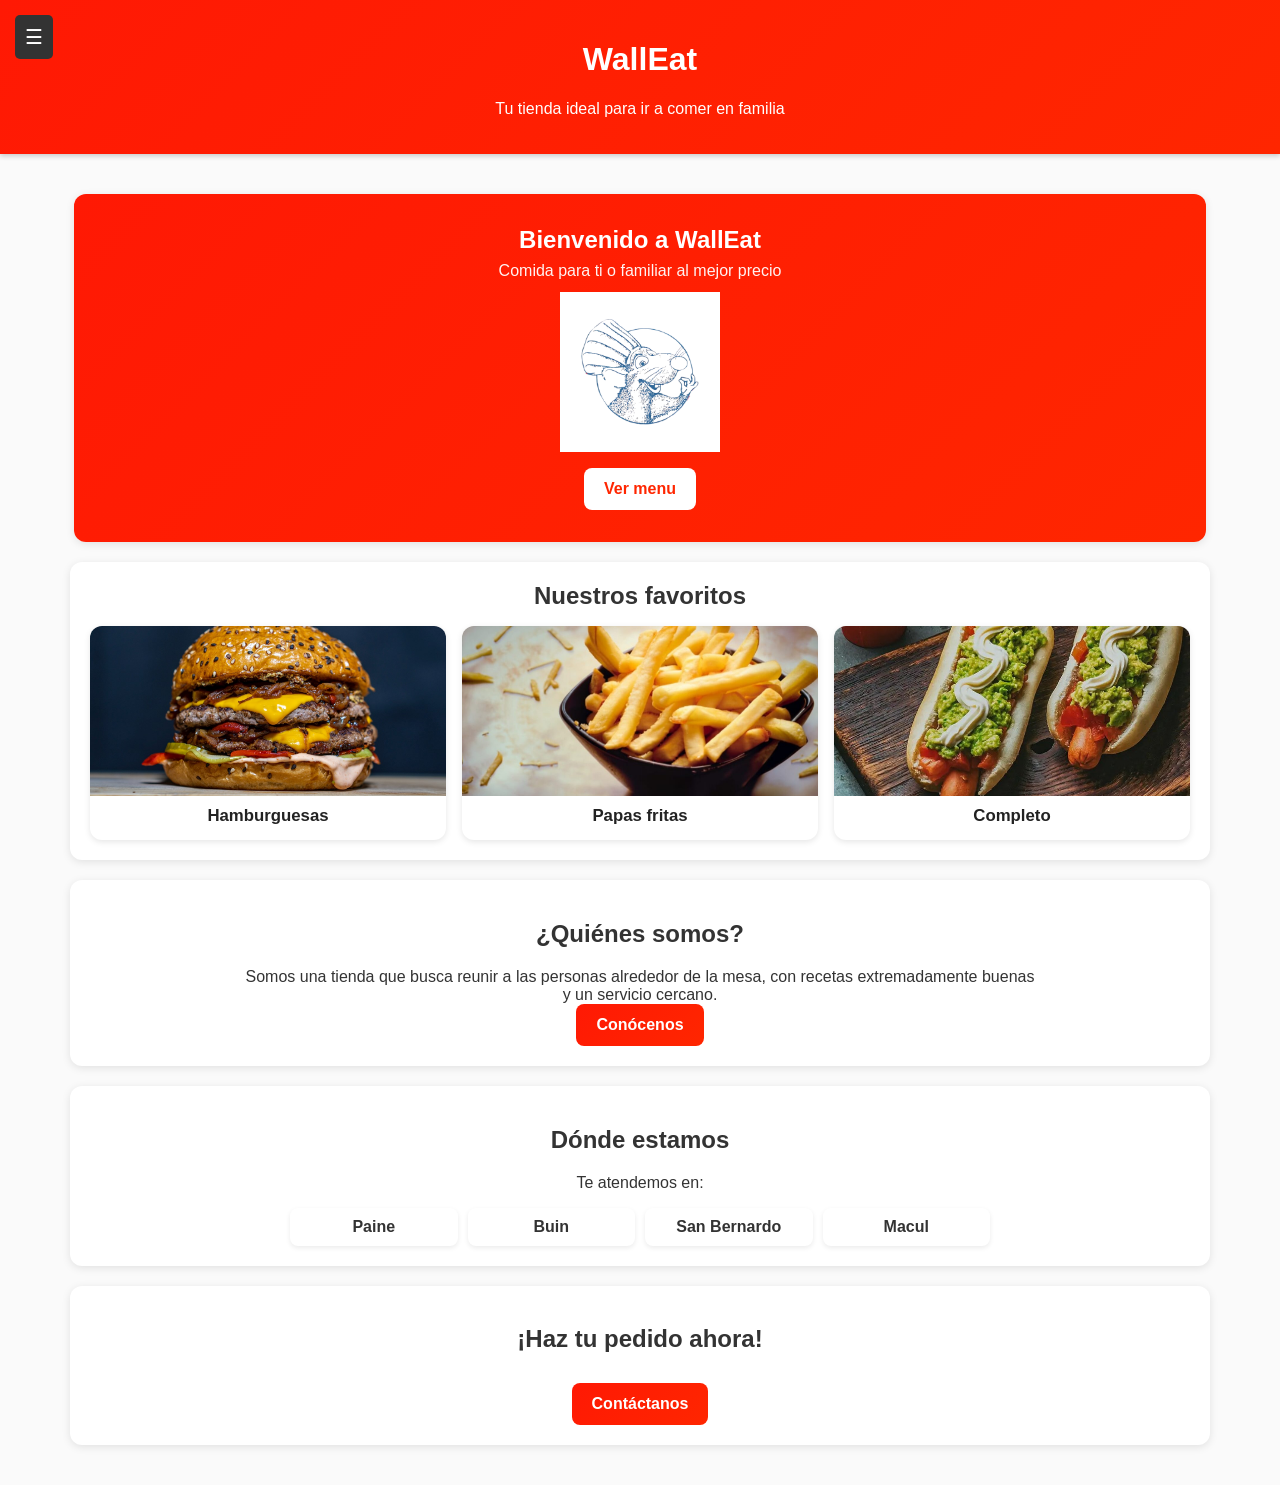
<file: index/index.html>
<!DOCTYPE html>
<html lang="es">
<head>
    <meta charset="UTF-8">
    <meta name="viewport" content="width=device-width, initial-scale=1.0">
    <title>WallEat</title>
    <link rel="icon" href="../img/logo.png" type="imagenes/png">
    <link rel="stylesheet" href="style.css">

</head>
<body>
    <header> 
        <h1>WallEat</h1>
        <p>Tu tienda ideal para ir a comer en familia</p> 
    </header>
<!---------------------------------------------------------------------------------/-->


    <button class="boton" id="boton">☰</button>
    <nav class="navegacion" id="navegacion">
        <a href="../login/login.html">Iniciar sesión</a>
        <a href="../registro/registro.html"> Registrarse</a>
        <a href="../producto/producto.html">Productos</a>
        <a href="../contacto/contacto.html">Contacto</a>
        <a href="../nosotros/nosotros.html">Nosotros</a>
        
    </nav>
<!---------------------------------------------------------------------------------/-->

    <main class="content" id="content">
        <section class="principio">
            <h1>Bienvenido a WallEat</h1>
            <p>Comida para ti o familiar al mejor precio</p>
            <img src="../img/logo.png" alt="logo">

            <a href="../login/login.html" class="btn">Ver menu</a>
        </section>

        <!-- DESTACADOS -->
        <section class="destacados">
            <h2>Nuestros favoritos</h2>
            <div>
                <article>
                <img src="../img/smash-burger-que-es.jpg" alt="Hamburguesa">
                <h3>Hamburguesas</h3>
                </article>
                <article>
                <img src="../img/papas-fritas-saludables-1080x550-1-1200x720.jpg" alt="Papas fritas">
                <h3>Papas fritas</h3>
                </article>
                <article>
                <img src="../img/Foto_1.jpeg" alt="Completo">
                <h3>Completo</h3>
                </article>
            </div>
        </section>

        <section class="nosotros">
            <h2>¿Quiénes somos?</h2>
            <p>
                Somos una tienda que busca reunir a las personas alrededor
                de la mesa, con recetas extremadamente buenas y un servicio cercano.
            </p>
            <a href="../nosotros/nosotros.html" class="btn">Conócenos</a>
        </section>

        <section class="ubicacion">
            <h2>Dónde estamos</h2>
            <p>Te atendemos en:</p>
            <ul>
                <li>Paine</li>
                <li>Buin</li>
                <li>San Bernardo</li>
                <li>Macul</li>
            </ul>
        </section>

        <section class="final">
            <h2>¡Haz tu pedido ahora!</h2>
            <a href="../contacto/contacto.html" class="btn">Contáctanos</a>
        </section>
    </main>
    <script src="index.js"></script>
</body>
</html>
</file>
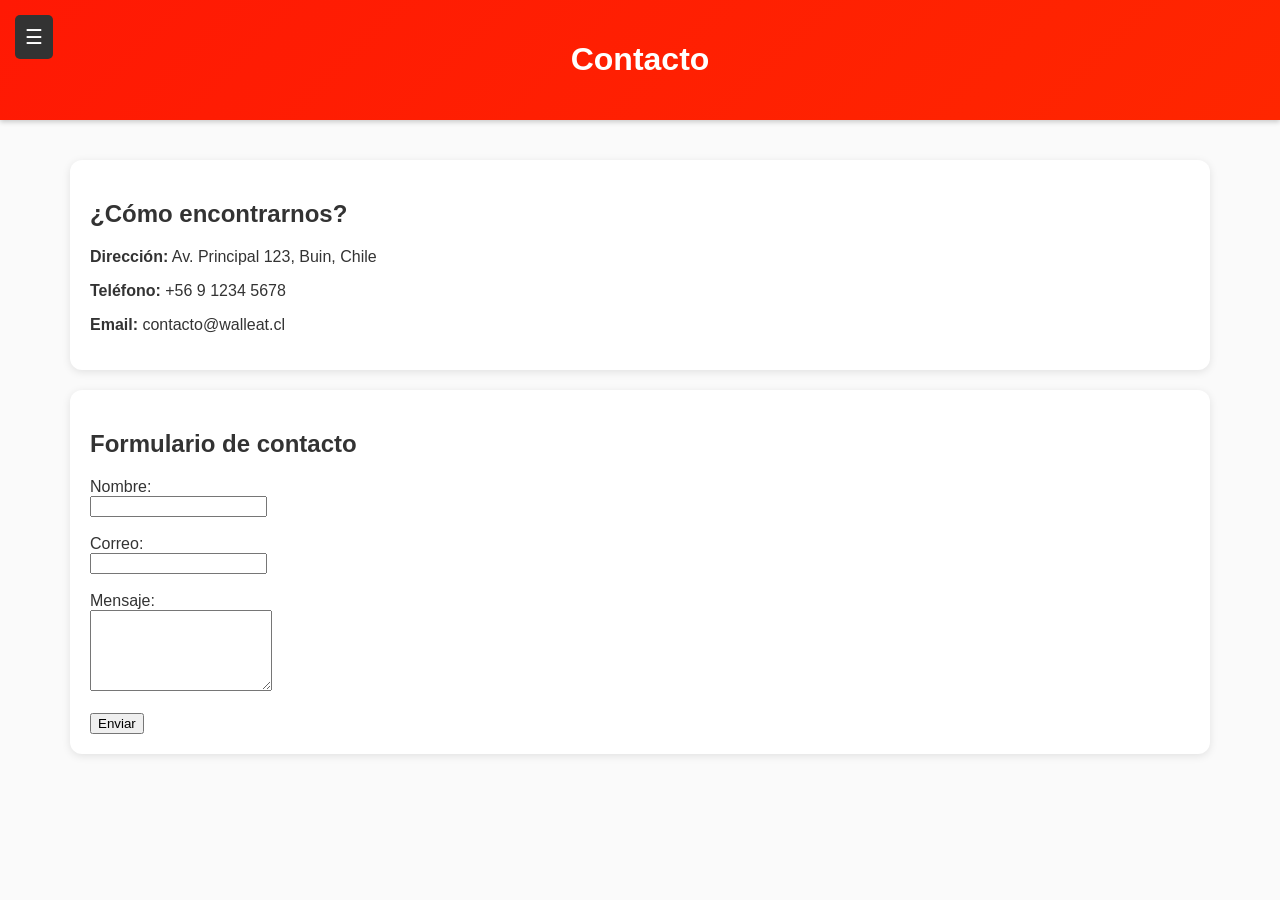
<file: contacto/contacto.html>
<!DOCTYPE html>
<html lang="es">
<head>
    <meta charset="UTF-8">
    <meta name="viewport" content="width=device-width, initial-scale=1.0">
    <title>Contacto - WallEat</title>
    <link rel="stylesheet" href="../index/style.css">
</head>
<body>
    <header>
        <h1>Contacto</h1>
    </header>
<!---------------------------------------------------------------------------------/-->
    <button class="boton" id="boton">☰</button>
    <nav class="navegacion" id="navegacion">
        <a href="../index/index.html">Menu principal</a>
        <a href="../login/login.html">Iniciar sesión</a>
        <a href="../registro/registro.html"> Registrarse</a>
        <a href="../producto/producto.html">Productos</a>
        <a href="../contacto/contacto.html">Contacto</a>
        <a href="../nosotros/nosotros.html">Nosotros</a>
        
    </nav>
<!---------------------------------------------------------------------------------/-->
    <main class="content">
        <section>
            <h2>¿Cómo encontrarnos?</h2>
            <p><strong>Dirección:</strong> Av. Principal 123, Buin, Chile</p>
            <p><strong>Teléfono:</strong> +56 9 1234 5678</p>
            <p><strong>Email:</strong> contacto@walleat.cl</p>
        </section>

        <section>
        <h2>Formulario de contacto</h2>
        <form>
            <label for="nombre">Nombre:</label><br>
            <input type="text" id="nombre" name="nombre" required><br><br>

            <label for="correo">Correo:</label><br>
            <input type="email" id="correo" name="correo" required><br><br>

            <label for="mensaje">Mensaje:</label><br>
            <textarea id="mensaje" name="mensaje" rows="5" required></textarea><br><br>

            <button type="submit">Enviar</button>
        </form>
        </section>
    </main>

    <script src="../index/index.js" defer></script>
    <script src="contacto.js" defer></script>
</body>
</html>
</file>
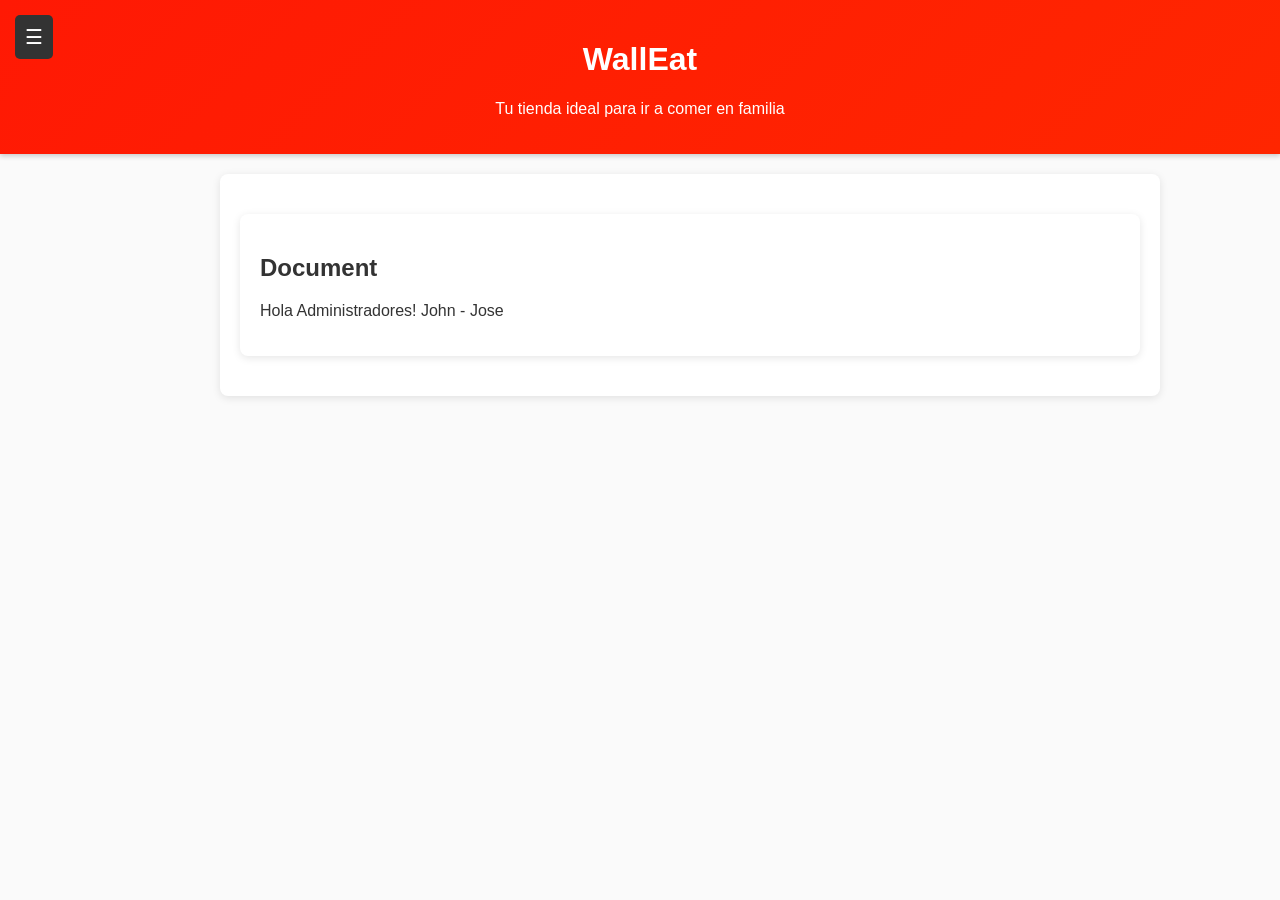
<file: homeAdministrador/home.html>
<!DOCTYPE html>
<html lang="es">
<head>
    <meta charset="UTF-8">
    <meta name="viewport" content="width=device-width, initial-scale=1.0">
    <title>WallEat</title>
    <link rel="icon" href="../img/logo.png" type="imagenes/png">
    <link rel="stylesheet" href="home.css">

</head>
<body>
    <header> 
        <h1>WallEat</h1>
        <p>Tu tienda ideal para ir a comer en familia</p> 
    </header>
<!---------------------------------------------------------------------------------/-->


    <button class="boton" id="boton">☰</button>
    <nav class="navegacion" id="navegacion">
        <a href="../index/index.html">Inicio</a>
        <a href="productos/productos.html">Productos</a>
        <a href="usuarios/usuarios.html"> Usuarios</a>
    </nav>
<!---------------------------------------------------------------------------------/-->

    <main class="content" id="content">
        <section>
        <h2>Document</h2>
        <p>Hola Administradores! John - Jose<strong></p>
        </section>
    </main>
    <script src="home.js"></script>
</body>
</html>
</file>
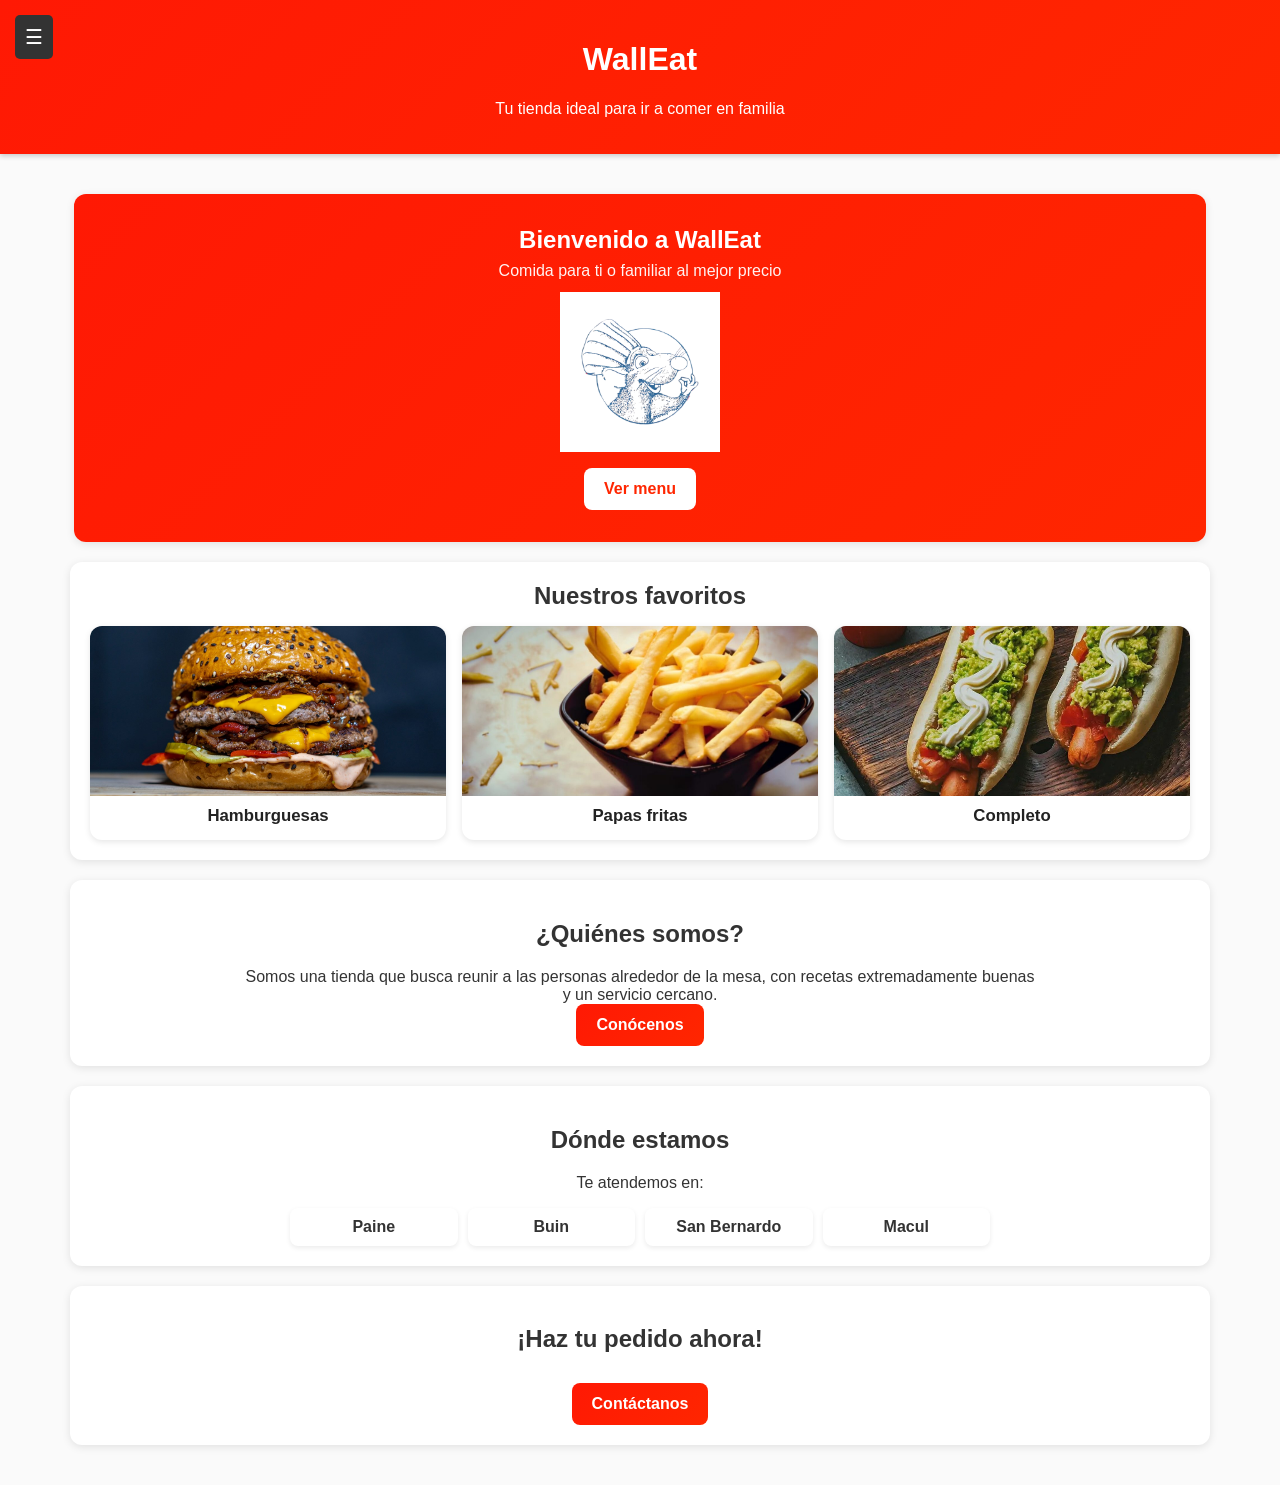
<file: homeusuario/home.html>
<!DOCTYPE html>
<html lang="es">
<head>
    <meta charset="UTF-8">
    <meta name="viewport" content="width=device-width, initial-scale=1.0">
    <title>WallEat</title>
    <link rel="icon" href="../../img/logo.png" type="imagenes/png">
    <link rel="stylesheet" href="../index/style.css">

</head>
<body>
    <header> 
        <h1>WallEat</h1>
        <p>Tu tienda ideal para ir a comer en familia</p> 
    </header>
<!---------------------------------------------------------------------------------/-->

    <button class="boton" id="boton">☰</button>
    <nav class="navegacion" id="navegacion">
        <a href="#">Productos</a>
        <a href="#">Contacto</a>
        <a href="#">Nosotros</a>
        <a href="#">Blogs</a>
        <a href="#">Perfil</a>
        
    </nav>
<!---------------------------------------- -----------------------------------------/-->

    <main class="content" id="content">
        <section class="principio">
            <h1>Bienvenido a WallEat</h1>
            <p>Comida para ti o familiar al mejor precio</p>
            <img src="../homeLogin/img/logo.png" alt="logo">

            <a href="../homeLogin/producto/producto.html" class="btn">Ver menu</a>
        </section>

        <!-- DESTACADOS -->
        <section class="destacados">
            <h2>Nuestros favoritos</h2>
            <div>
                <article>
                <img src="../homeLogin/img/smash-burger-que-es.jpg" alt="Hamburguesa">
                <h3>Hamburguesas</h3>
                </article>
                <article>
                <img src="../homeLogin/img/papas-fritas-saludables-1080x550-1-1200x720.jpg" alt="Papas fritas">
                <h3>Papas fritas</h3>
                </article>
                <article>
                <img src="../homeLogin/img/Foto_1.jpeg" alt="Completo">
                <h3>Completo</h3>
                </article>
            </div>
        </section>

        <section class="nosotros">
            <h2>¿Quiénes somos?</h2>
            <p>
                Somos una tienda que busca reunir a las personas alrededor
                de la mesa, con recetas extremadamente buenas y un servicio cercano.
            </p>
            <a href="../homeLogin/nosotros/nosotros.html" class="btn">Conócenos</a>
        </section>

        <section class="ubicacion">
            <h2>Dónde estamos</h2>
            <p>Te atendemos en:</p>
            <ul>
                <li>Paine</li>
                <li>Buin</li>
                <li>San Bernardo</li>
                <li>Macul</li>
            </ul>
        </section>

        <section class="final">
            <h2>¡Haz tu pedido ahora!</h2>
            <a href="../homeLogin/contacto/contacto.html" class="btn">Contáctanos</a>
        </section>
    </main>
    <script src="../../index/index.js"></script>
</body>
</html>
</file>
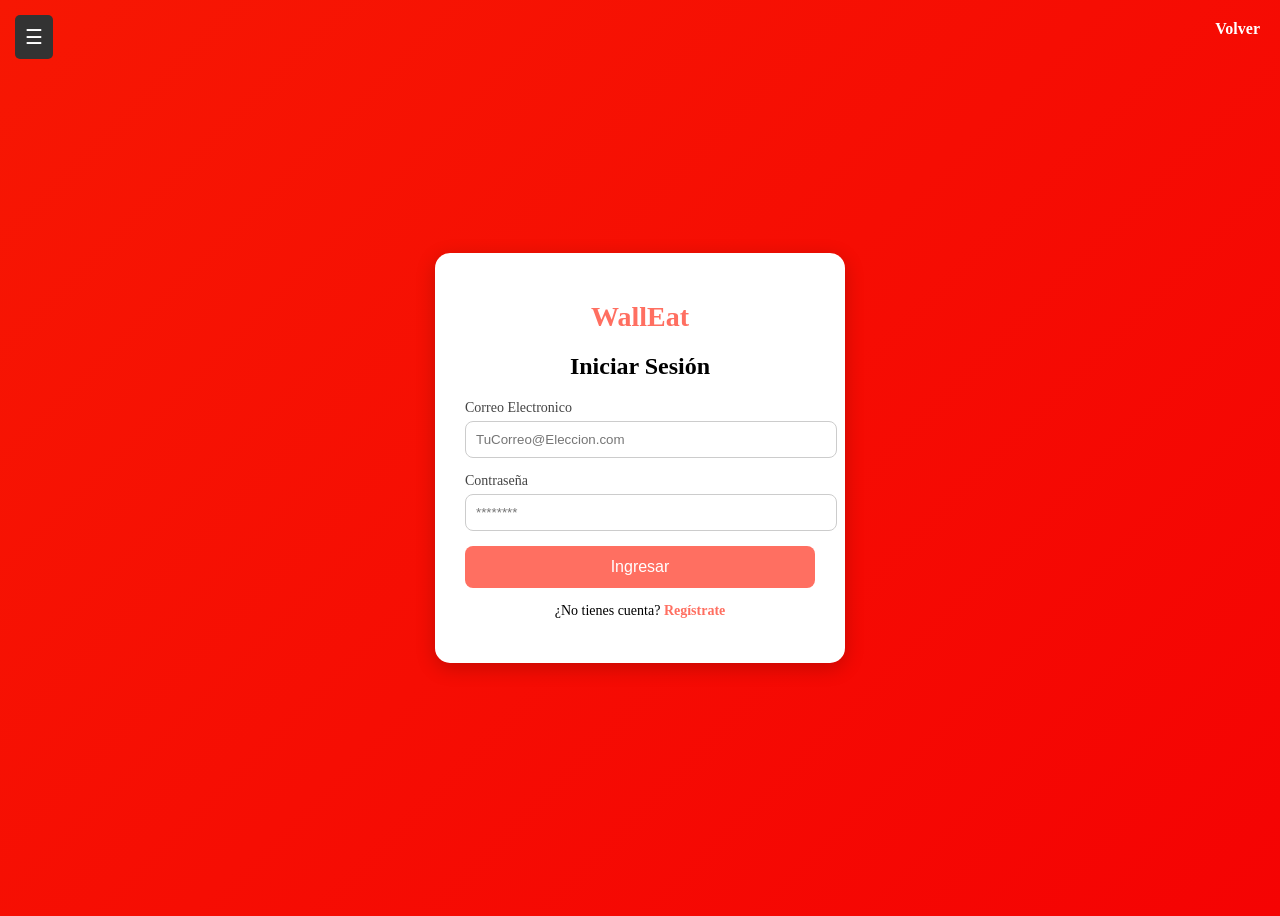
<file: login/login.html>
<!DOCTYPE html>
<html lang="es">
<head>
    <meta charset="UTF-8">
    <meta name="viewport" content="width=device-width, initial-scale=1.0">
    <title>WallEat</title>
    <link rel="icon" href="../img/logo.png" type="imagenes/png">
    <link rel="stylesheet" href="login.css">
</head>
<body>
    <header>
        <nav>
            <a href="../index/index.html" title="enlace a la 2da Pag."> Volver</a>
        </nav>
    </header>
<!---------------------------------------------------------------------------------/-->
    <button class="boton" id="boton">☰</button>
    <nav class="navegacion" id="navegacion">
        <a href="../index/index.html">Menu principal</a>
        <a href="../login/login.html">Iniciar sesión</a>
        <a href="../registro/registro.html"> Registrarse</a>
        <a href="../producto/producto.html">Productos</a>
        <a href="../contacto/contacto.html">Contacto</a>
        <a href="../nosotros/nosotros.html">Nosotros</a>
        
    </nav>
<!---------------------------------------------------------------------------------/-->
    <main>
        <div class="login">
            <h1 class="titulo">WallEat</h1>
            <form action="../index/index.html" method="get" class="iniciar-sesion"> 
                <h2>Iniciar Sesión</h2>
                <div class="input-group">
                    <label for="email">Correo Electronico</label>
                    <input type="email" id="email" name="email" placeholder="TuCorreo@Eleccion.com" required>
                </div>
                <div class="input-group">
                    <label for="password">Contraseña</label>
                    <input type="password" id="password" name="password" placeholder="********" required minlength="8">
                </div>
                <button type="submit" class="btn">Ingresar</button>
                <p class="registrate">
                    ¿No tienes cuenta? <a href="../registro/registro.html">Regístrate</a>
                </p>
            </form>
        </div>
    </main>
    <script src="../index/index.js" defer></script>
    <script src="login.js" defer></script>
</body>
</html>
</file>
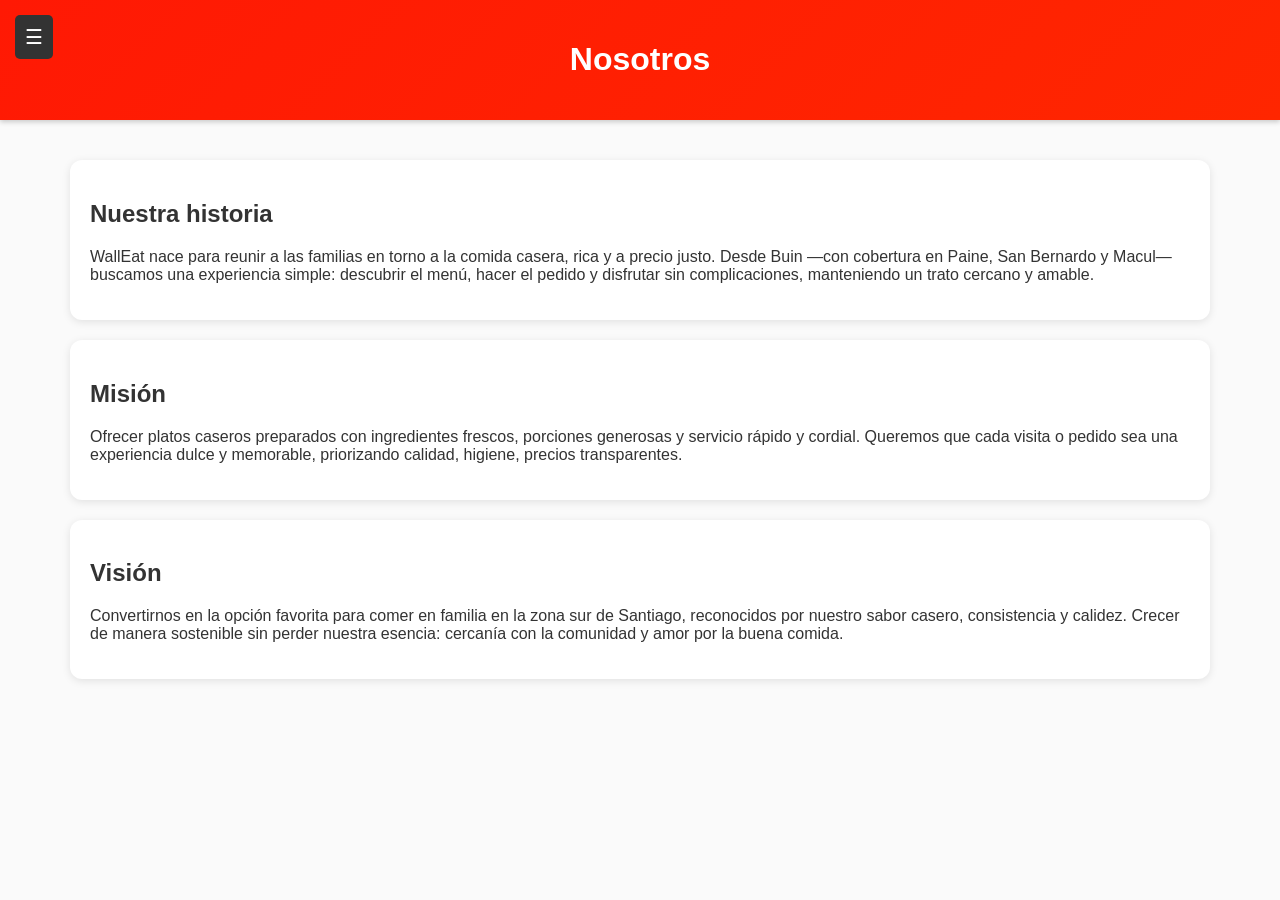
<file: nosotros/nosotros.html>
<!DOCTYPE html>
<html lang="es">
<head>
    <meta charset="UTF-8">
    <meta name="viewport" content="width=device-width, initial-scale=1.0">
    <title>Nosotros - WallEat</title>
    <link rel="stylesheet" href="../index/style.css">
    </head>
<body>
    <header>
        <h1>Nosotros</h1>
    </header>
<!---------------------------------------------------------------------------------/-->
    <button class="boton" id="boton">☰</button>
    <nav class="navegacion" id="navegacion">
        <a href="../index/index.html">Menu principal</a>
        <a href="../login/login.html">Iniciar sesión</a>
        <a href="../registro/registro.html"> Registrarse</a>
        <a href="../producto/producto.html">Productos</a>
        <a href="../contacto/contacto.html">Contacto</a>
        <a href="../nosotros/nosotros.html">Nosotros</a>
        
    </nav>
<!---------------------------------------------------------------------------------/-->
    <main class="content">
        <section>
        <h2>Nuestra historia</h2>
        <p>
            WallEat nace para reunir a las familias en torno a la comida casera, rica y a precio justo. 
            Desde Buin —con cobertura en Paine, San Bernardo y Macul— buscamos una experiencia simple:
            descubrir el menú, hacer el pedido y disfrutar sin complicaciones, manteniendo un trato cercano y amable.
        </p>
        </section>

        <section>
        <h2>Misión</h2>
        <p>
            Ofrecer platos caseros preparados con ingredientes frescos, porciones generosas y servicio rápido y cordial. 
            Queremos que cada visita o pedido sea una experiencia dulce y memorable, priorizando calidad, higiene, precios
            transparentes.
        </p>
        </section>

        <section>
        <h2>Visión</h2>
        <p>
            Convertirnos en la opción favorita para comer en familia en la zona sur de Santiago, reconocidos por nuestro 
            sabor casero, consistencia y calidez. Crecer de manera sostenible sin perder nuestra esencia: cercanía con la 
            comunidad y amor por la buena comida.
        </p>
        </section>
    </main>
    <script src="../index/index.js"></script>
</body>
</html>
</file>
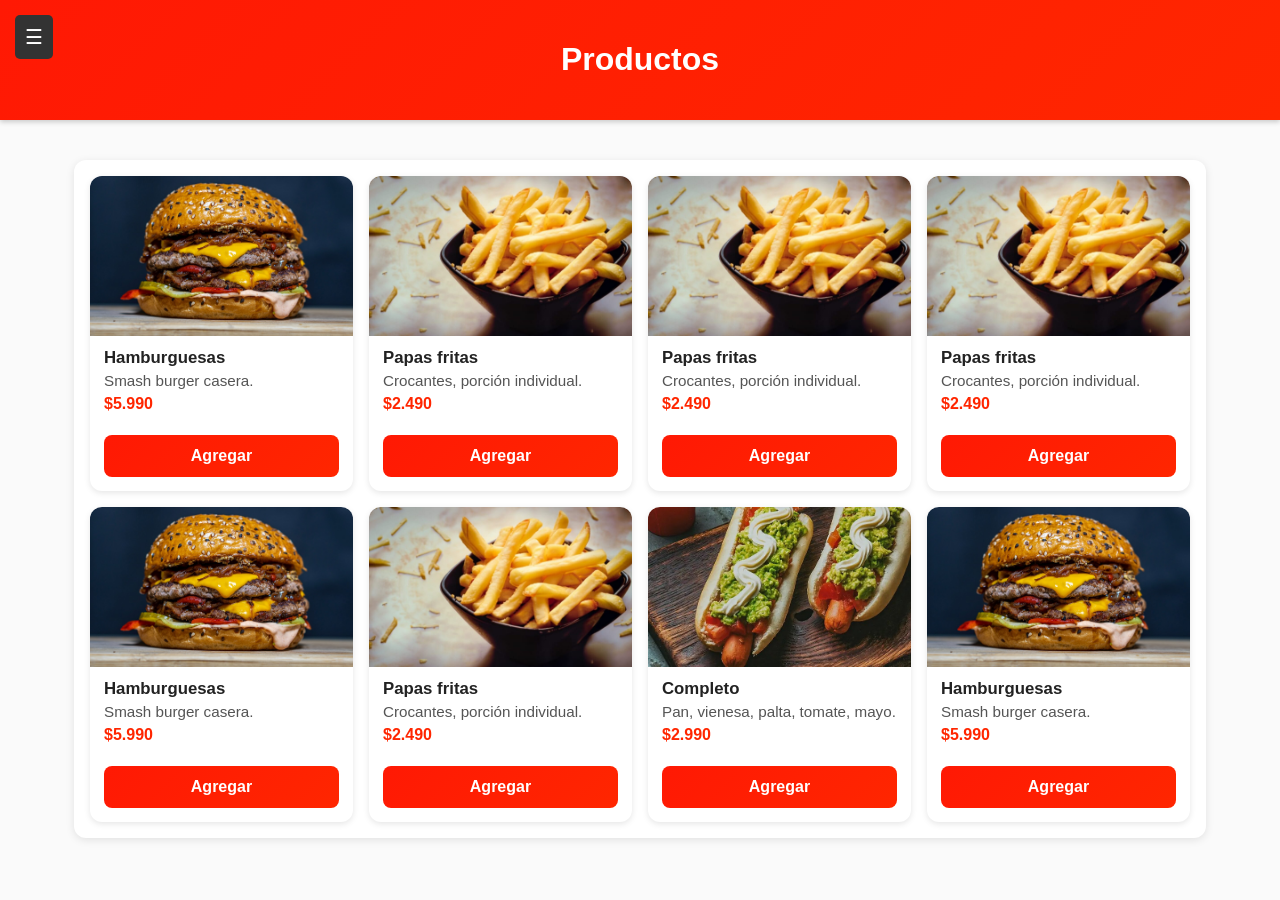
<file: producto/producto.html>
<!DOCTYPE html>
<html lang="es">
<head>
  <meta charset="UTF-8" />
  <meta name="viewport" content="width=device-width, initial-scale=1.0"/>
  <title>WallEat - Productos</title>
  <link rel="icon" href="../img/logo.png" type="image/png">
  <link rel="stylesheet" href="../index/style.css">
  <link rel="stylesheet" href="producto.css">
</head>
<body>
  <header>
    <h1>Productos</h1>
  </header>

  <button class="boton" id="boton">☰</button>
  <nav class="navegacion" id="navegacion">
    <a href="../index/index.html">Menu principal</a>
    <a href="../login/login.html">Iniciar sesión</a>
    <a href="../registro/registro.html">Registrarse</a>
    <a href="../producto/producto.html">Productos</a>
    <a href="../contacto/contacto.html">Contacto</a>
    <a href="../nosotros/nosotros.html">Nosotros</a>
  </nav>

  <main class="content">
    <section class="productos">
      <div class="grid-productos">

        <article class="product-card">
          <img src="../img/smash-burger-que-es.jpg" alt="Hamburguesa">
          <div class="info">
            <h3>Hamburguesas</h3>
            <p class="desc">Smash burger casera.</p>
            <p class="precio">$5.990</p>
          </div>
          <a href="../login/login.html" class="btn">Agregar</a>
        </article>

        <article class="product-card">
          <img src="../img/papas-fritas-saludables-1080x550-1-1200x720.jpg" alt="Papas fritas">
          <div class="info">
            <h3>Papas fritas</h3>
            <p class="desc">Crocantes, porción individual.</p>
            <p class="precio">$2.490</p>
          </div>
          <a href="../login/login.html" class="btn">Agregar</a>
        </article>

        <article class="product-card">
          <img src="../img/papas-fritas-saludables-1080x550-1-1200x720.jpg" alt="Papas fritas">
          <div class="info">
            <h3>Papas fritas</h3>
            <p class="desc">Crocantes, porción individual.</p>
            <p class="precio">$2.490</p>
          </div>
          <a href="../login/login.html" class="btn">Agregar</a>
        </article>

        <article class="product-card">
          <img src="../img/papas-fritas-saludables-1080x550-1-1200x720.jpg" alt="Papas fritas">
          <div class="info">
            <h3>Papas fritas</h3>
            <p class="desc">Crocantes, porción individual.</p>
            <p class="precio">$2.490</p>
          </div>
          <a href="../login/login.html" class="btn">Agregar</a>
        </article>
        
        <article class="product-card">
          <img src="../img/smash-burger-que-es.jpg" alt="Hamburguesa">
          <div class="info">
            <h3>Hamburguesas</h3>
            <p class="desc">Smash burger casera.</p>
            <p class="precio">$5.990</p>
          </div>
          <a href="../login/login.html" class="btn">Agregar</a>
        </article>

        <article class="product-card">
          <img src="../img/papas-fritas-saludables-1080x550-1-1200x720.jpg" alt="Papas fritas">
          <div class="info">
            <h3>Papas fritas</h3>
            <p class="desc">Crocantes, porción individual.</p>
            <p class="precio">$2.490</p>
          </div>
          <a href="../login/login.html" class="btn">Agregar</a>
        </article>

        <article class="product-card">
          <img src="../img/Foto_1.jpeg" alt="Completo">
          <div class="info">
            <h3>Completo</h3>
            <p class="desc">Pan, vienesa, palta, tomate, mayo.</p>
            <p class="precio">$2.990</p>
          </div>
          <a href="../login/login.html" class="btn">Agregar</a>
        </article>

        <article class="product-card">
          <img src="../img/smash-burger-que-es.jpg" alt="Hamburguesa">
          <div class="info">
            <h3>Hamburguesas</h3>
            <p class="desc">Smash burger casera.</p>
            <p class="precio">$5.990</p>
          </div>
          <a href="../login/login.html" class="btn">Agregar</a>
        </article>

      </div>
    </section>
  </main>

  <script src="../index/index.js" defer></script>
</body>
</html>
</file>
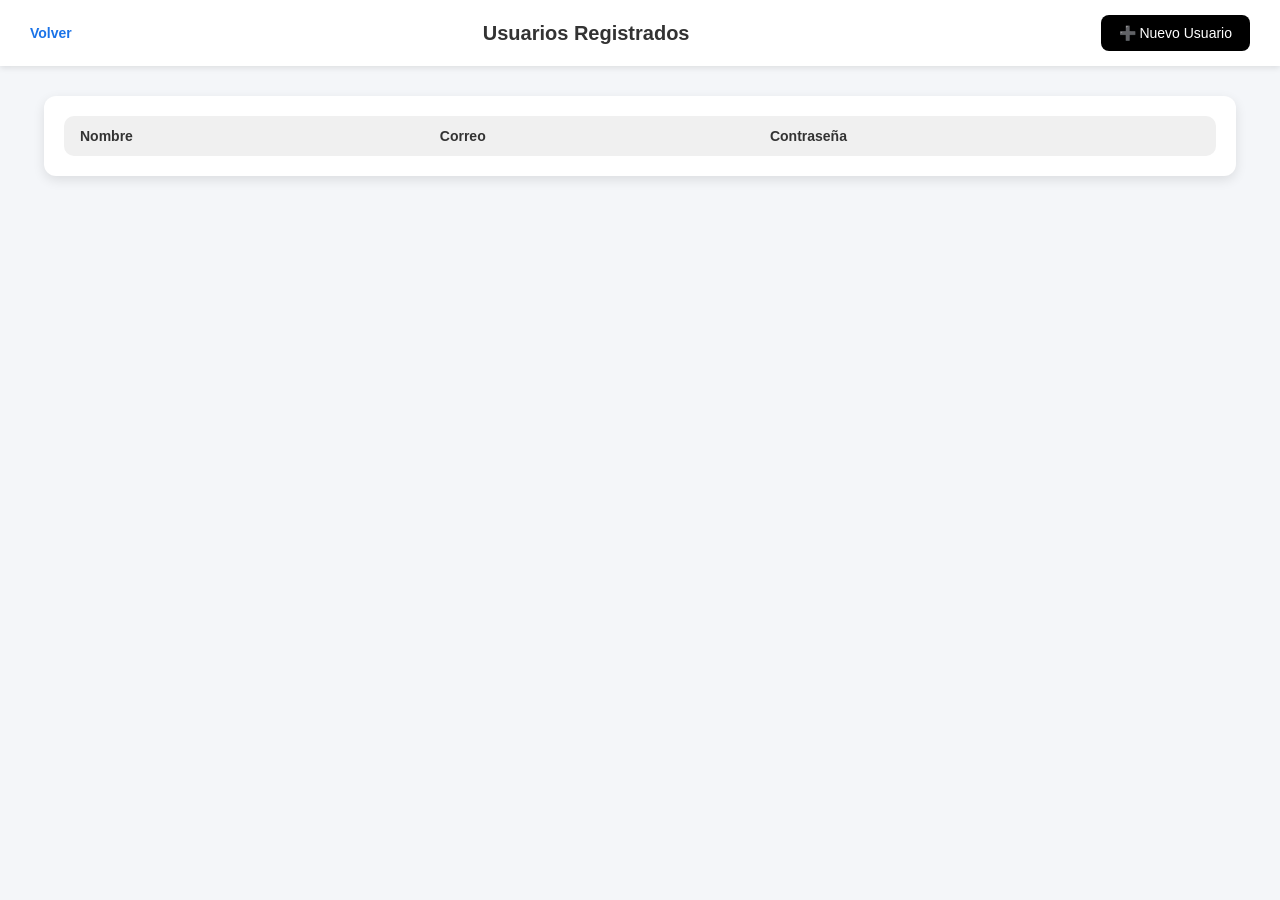
<file: homeAdministrador/usuarios/usuarios.html>
<!DOCTYPE html>
<html lang="es">
<head>
    <meta charset="UTF-8">
    <meta name="viewport" content="width=device-width, initial-scale=1.0">
    <title>Usuarios Registrados</title>
    <link rel="stylesheet" href="usuarios.css">
</head>
<body>
    <header>
        <nav>
            <a href="../home.html" class="volver">Volver</a>
            <h1>Usuarios Registrados</h1>
            <button id="btn-nuevo" class="btn-nuevo">➕ Nuevo Usuario</button>
        </nav>
    </header>

    <main>
        <div class="tabla-container">
            <table class="usuarios-tabla">
                <thead>
                    <tr>
                        <th>Nombre</th>
                        <th>Correo</th>
                        <th>Contraseña</th>
                    </tr>
                </thead>
                <tbody id="usuarios-body">
                </tbody>
            </table>
        </div>
    </main>
    <script src="usuarios.js"></script>
</body>
</html>
</file>
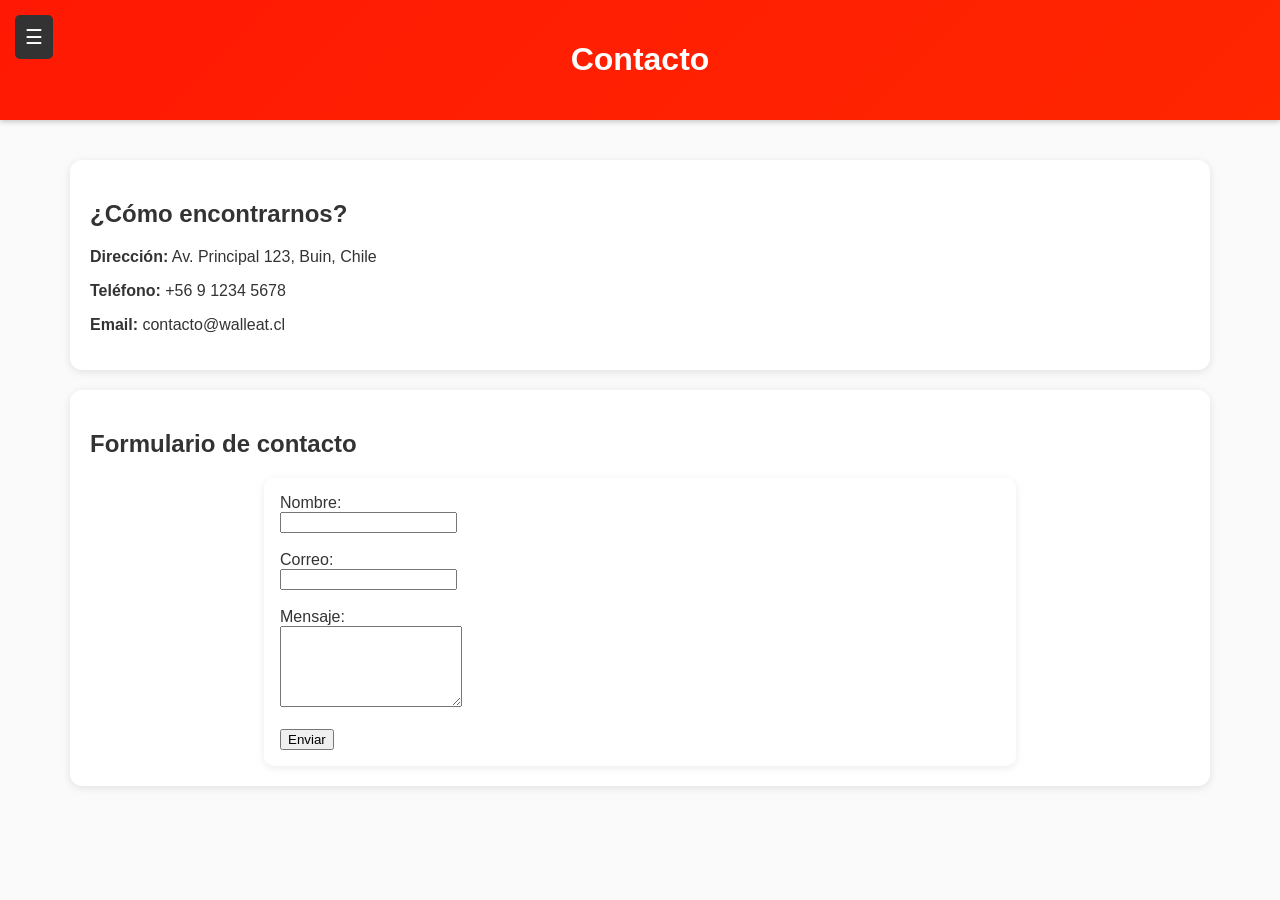
<file: homeLogin/contacto/contacto.html>
<!DOCTYPE html>
<html lang="es">
<head>
    <meta charset="UTF-8">
    <meta name="viewport" content="width=device-width, initial-scale=1.0">
    <title>Contacto - WallEat</title>
    <link rel="stylesheet" href="../../index/style.css">
    <link rel="stylesheet" href="contacto.css">
</head>
<body>
    <header>
        <h1>Contacto</h1>
    </header>
<!---------------------------------------------------------------------------------/-->
    <button class="boton" id="boton">☰</button>
    <nav class="navegacion" id="navegacion">
        <a href="../../index/index.html">Menu principal</a>
        <a href="../login/login.html">Iniciar sesión</a>
        <a href="../registro/registro.html"> Registrarse</a>
        <a href="../producto/producto.html">Productos</a>
        <a href="../contacto/contacto.html">Contacto</a>
        <a href="../nosotros/nosotros.html">Nosotros</a>
        
    </nav>
<!---------------------------------------------------------------------------------/-->
    <main class="content">
        <section>
            <h2>¿Cómo encontrarnos?</h2>
            <p><strong>Dirección:</strong> Av. Principal 123, Buin, Chile</p>
            <p><strong>Teléfono:</strong> +56 9 1234 5678</p>
            <p><strong>Email:</strong> contacto@walleat.cl</p>
        </section>

        <section>
        <h2>Formulario de contacto</h2>
        <form>
            <label for="nombre">Nombre:</label><br>
            <input type="text" id="nombre" name="nombre" required><br><br>

            <label for="correo">Correo:</label><br>
            <input type="email" id="correo" name="correo" required><br><br>

            <label for="mensaje">Mensaje:</label><br>
            <textarea id="mensaje" name="mensaje" rows="5" required></textarea><br><br>

            <button type="submit">Enviar</button>
        </form>
        </section>
    </main>

    <script src="../../index/index.js" defer></script>
    <script src="contacto.js" defer></script>
</body>
</html>
</file>
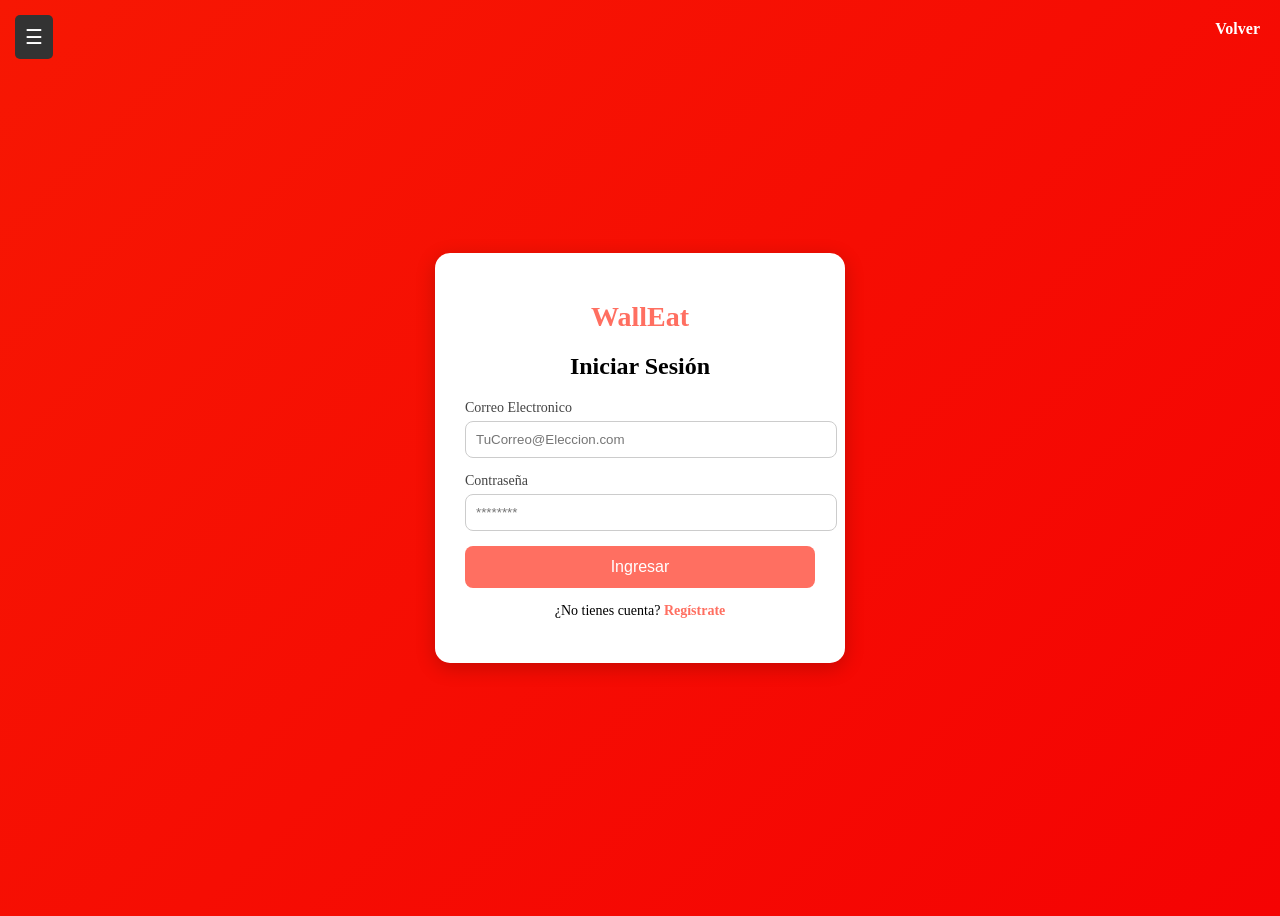
<file: homeLogin/login/login.html>
<!DOCTYPE html>
<html lang="es">
<head>
    <meta charset="UTF-8">
    <meta name="viewport" content="width=device-width, initial-scale=1.0">
    <title>WallEat</title>
    <link rel="icon" href="../../img/logo.png" type="imagenes/png">
    <link rel="stylesheet" href="login.css">


</head>
<body>
    <header>
        <nav>
            <a href="../../index/index.html" title="enlace a la 2da Pag."> Volver</a>
        </nav>
    </header>
<!---------------------------------------------------------------------------------/-->
    <button class="boton" id="boton">☰</button>
    <nav class="navegacion" id="navegacion">
        <a href="../../index/index.html">Menu principal</a>
        <a href="../login/login.html">Iniciar sesión</a>
        <a href="../registro/registro.html"> Registrarse</a>
        <a href="../producto/producto.html">Productos</a>
        <a href="../contacto/contacto.html">Contacto</a>
        <a href="../nosotros/nosotros.html">Nosotros</a>
        
    </nav>
<!---------------------------------------------------------------------------------/-->
    <main>
        <div class="login">
            <h1 class="titulo">WallEat</h1>
            <form action="../../homeusuario/home.html" method="get" class="iniciar-sesion"> 
                <h2>Iniciar Sesión</h2>
                <div class="input-group">
                    <label for="email">Correo Electronico</label>
                    <input type="email" id="email" name="email" placeholder="TuCorreo@Eleccion.com" required>
                </div>
                <div class="input-group">
                    <label for="password">Contraseña</label>
                    <input type="password" id="password" name="password" placeholder="********" required minlength="8">
                </div>
                <button type="submit" class="btn">Ingresar</button>
                <p class="registrate">
                    ¿No tienes cuenta? <a href="../registro/registro.html">Regístrate</a>
                </p>
            </form>
        </div>
    </main>
    <script src="../../index/index.js" defer></script>
    <script src="login.js" defer></script>
</body>
</html>
</file>
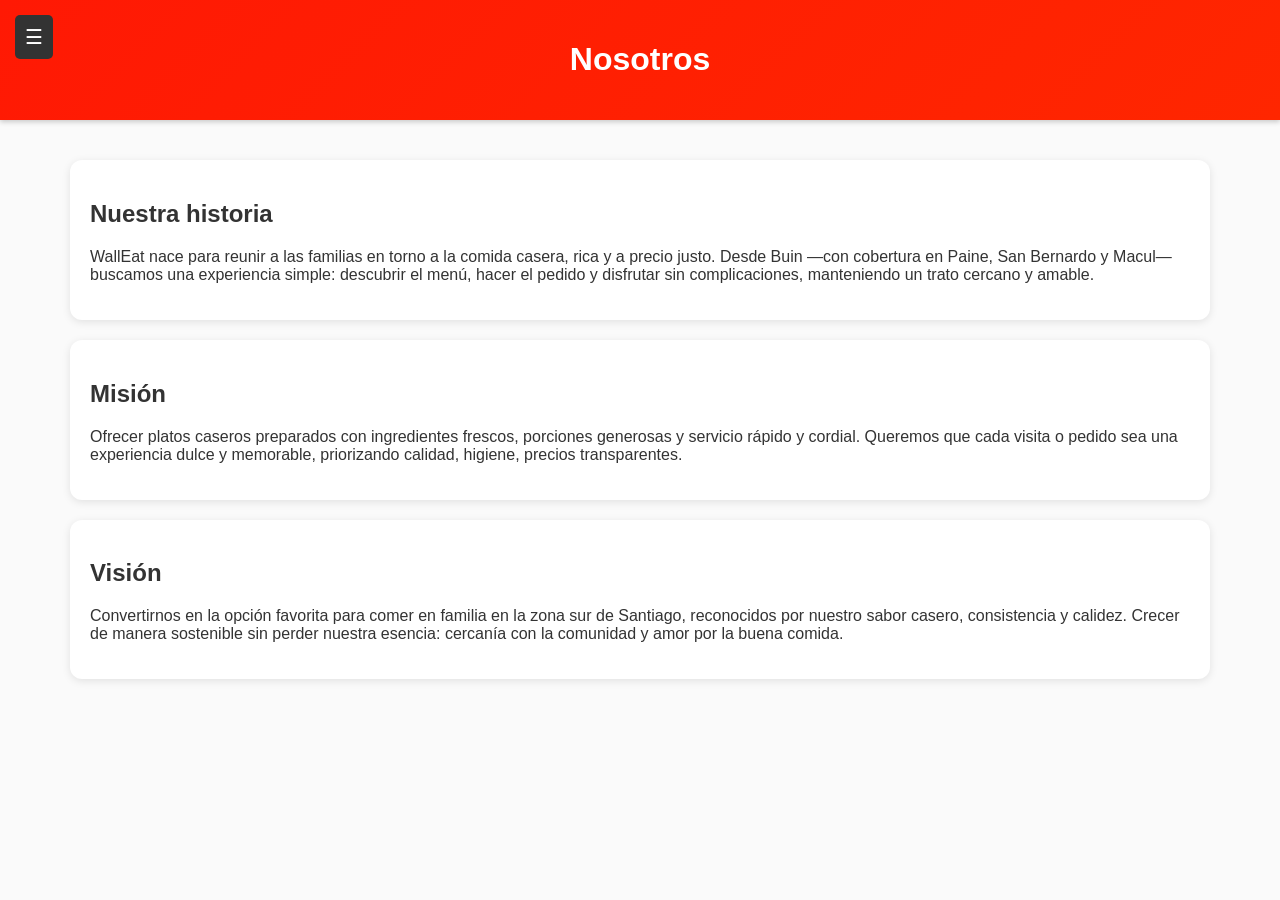
<file: homeLogin/nosotros/nosotros.html>
<!DOCTYPE html>
<html lang="es">
<head>
    <meta charset="UTF-8">
    <meta name="viewport" content="width=device-width, initial-scale=1.0">
    <title>Nosotros - WallEat</title>
    <link rel="stylesheet" href="../../index/style.css">

    </head>
<body>
    <header>
        <h1>Nosotros</h1>
    </header>
<!---------------------------------------------------------------------------------/-->
    <button class="boton" id="boton">☰</button>
    <nav class="navegacion" id="navegacion">
        <a href="../../index/index.html">Menu principal</a>
        <a href="../login/login.html">Iniciar sesión</a>
        <a href="../registro/registro.html"> Registrarse</a>
        <a href="../producto/producto.html">Productos</a>
        <a href="../contacto/contacto.html">Contacto</a>
        <a href="../nosotros/nosotros.html">Nosotros</a>
        
    </nav>
<!---------------------------------------------------------------------------------/-->
    <main class="content">
        <section>
        <h2>Nuestra historia</h2>
        <p>
            WallEat nace para reunir a las familias en torno a la comida casera, rica y a precio justo. 
            Desde Buin —con cobertura en Paine, San Bernardo y Macul— buscamos una experiencia simple:
            descubrir el menú, hacer el pedido y disfrutar sin complicaciones, manteniendo un trato cercano y amable.
        </p>
        </section>

        <section>
        <h2>Misión</h2>
        <p>
            Ofrecer platos caseros preparados con ingredientes frescos, porciones generosas y servicio rápido y cordial. 
            Queremos que cada visita o pedido sea una experiencia dulce y memorable, priorizando calidad, higiene, precios
            transparentes.
        </p>
        </section>

        <section>
        <h2>Visión</h2>
        <p>
            Convertirnos en la opción favorita para comer en familia en la zona sur de Santiago, reconocidos por nuestro 
            sabor casero, consistencia y calidez. Crecer de manera sostenible sin perder nuestra esencia: cercanía con la 
            comunidad y amor por la buena comida.
        </p>
        </section>
    </main>
    <script src="../../index/index.js"></script>
</body>
</html>
</file>
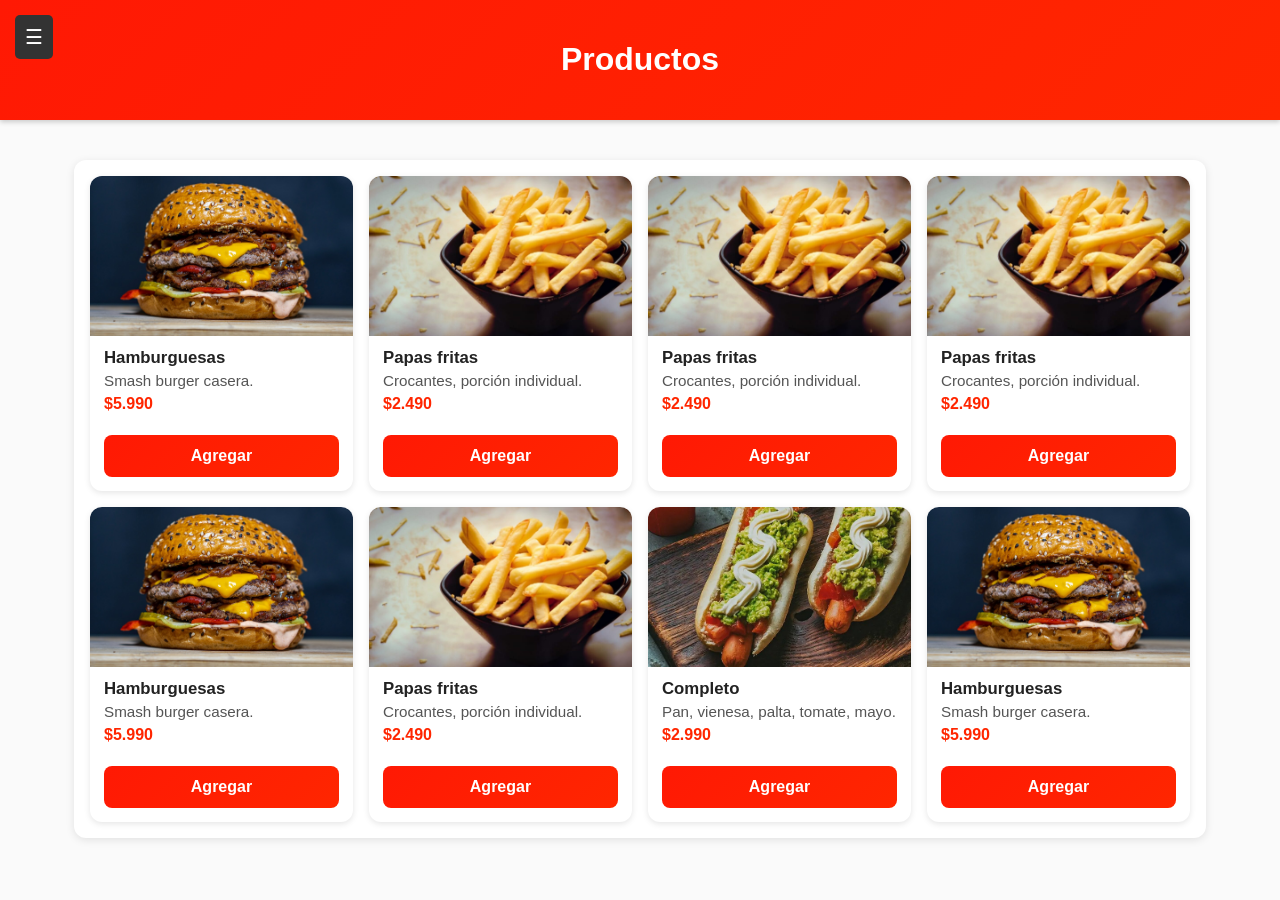
<file: homeLogin/producto/producto.html>
<!DOCTYPE html>
<html lang="es">
<head>
  <meta charset="UTF-8" />
  <meta name="viewport" content="width=device-width, initial-scale=1.0"/>
  <title>WallEat - Productos</title>
  <link rel="icon" href="../img/logo.png" type="image/png">
  <link rel="stylesheet" href="../../index/style.css">
  <link rel="stylesheet" href="producto.css">
</head>
<body>
  <header>
    <h1>Productos</h1>
  </header>

  <button class="boton" id="boton">☰</button>
  <nav class="navegacion" id="navegacion">
    <a href="../../index/index.html">Menu principal</a>
    <a href="../login/login.html">Iniciar sesión</a>
    <a href="../registro/registro.html">Registrarse</a>
    <a href="../producto/producto.html">Productos</a>
    <a href="../contacto/contacto.html">Contacto</a>
    <a href="../nosotros/nosotros.html">Nosotros</a>
  </nav>

  <main class="content">
    <section class="productos">
      <div class="grid-productos">

        <article class="product-card">
          <img src="../img/smash-burger-que-es.jpg" alt="Hamburguesa">
          <div class="info">
            <h3>Hamburguesas</h3>
            <p class="desc">Smash burger casera.</p>
            <p class="precio">$5.990</p>
          </div>
          <a href="../login/login.html" class="btn">Agregar</a>
        </article>

        <article class="product-card">
          <img src="../img/papas-fritas-saludables-1080x550-1-1200x720.jpg" alt="Papas fritas">
          <div class="info">
            <h3>Papas fritas</h3>
            <p class="desc">Crocantes, porción individual.</p>
            <p class="precio">$2.490</p>
          </div>
          <a href="../login/login.html" class="btn">Agregar</a>
        </article>

        <article class="product-card">
          <img src="../img/papas-fritas-saludables-1080x550-1-1200x720.jpg" alt="Papas fritas">
          <div class="info">
            <h3>Papas fritas</h3>
            <p class="desc">Crocantes, porción individual.</p>
            <p class="precio">$2.490</p>
          </div>
          <a href="../login/login.html" class="btn">Agregar</a>
        </article>

        <article class="product-card">
          <img src="../img/papas-fritas-saludables-1080x550-1-1200x720.jpg" alt="Papas fritas">
          <div class="info">
            <h3>Papas fritas</h3>
            <p class="desc">Crocantes, porción individual.</p>
            <p class="precio">$2.490</p>
          </div>
          <a href="../login/login.html" class="btn">Agregar</a>
        </article>
        
        <article class="product-card">
          <img src="../img/smash-burger-que-es.jpg" alt="Hamburguesa">
          <div class="info">
            <h3>Hamburguesas</h3>
            <p class="desc">Smash burger casera.</p>
            <p class="precio">$5.990</p>
          </div>
          <a href="../login/login.html" class="btn">Agregar</a>
        </article>

        <article class="product-card">
          <img src="../img/papas-fritas-saludables-1080x550-1-1200x720.jpg" alt="Papas fritas">
          <div class="info">
            <h3>Papas fritas</h3>
            <p class="desc">Crocantes, porción individual.</p>
            <p class="precio">$2.490</p>
          </div>
          <a href="../login/login.html" class="btn">Agregar</a>
        </article>

        <article class="product-card">
          <img src="../img/Foto_1.jpeg" alt="Completo">
          <div class="info">
            <h3>Completo</h3>
            <p class="desc">Pan, vienesa, palta, tomate, mayo.</p>
            <p class="precio">$2.990</p>
          </div>
          <a href="../login/login.html" class="btn">Agregar</a>
        </article>

        <article class="product-card">
          <img src="../img/smash-burger-que-es.jpg" alt="Hamburguesa">
          <div class="info">
            <h3>Hamburguesas</h3>
            <p class="desc">Smash burger casera.</p>
            <p class="precio">$5.990</p>
          </div>
          <a href="../login/login.html" class="btn">Agregar</a>
        </article>

      </div>
    </section>
  </main>

  <script src="../../index/index.js" defer></script>
</body>
</html>
</file>
<file: index/style.css>
body{
  margin:0;
  font-family: Arial, sans-serif;
  background:#fafafa;
  color:#333;
}

header{
  width:100%;
  background: linear-gradient(135deg,#ff1904,#ff2600);
  color:#fff;
  text-align:center;
  padding:20px 0;
  box-shadow:0 2px 5px rgba(0,0,0,.2);
}

/* Tarjeta base para secciones  */
main > section{
  max-width: 1100px;
  margin: 20px auto;
  padding: 20px;
  background:#fff;
  border-radius:12px;
  box-shadow:0 2px 8px rgba(0,0,0,.1);
}


.boton {
  position: fixed;
  top: 15px;
  left: 15px;
  font-size: 20px;
  background: #333;
  color: white;
  border: none;
  cursor: pointer;
  z-index: 1001;
  padding: 10px;
  border-radius: 5px;
}

.navegacion {
  width: 220px;
  height: 100vh;
  background-color: #333;
  color: white;
  position: fixed;
  top: 0;
  left: -220px; /* << oculta al inicio */
  padding-top: 60px;
  transition: left 0.3s ease;
  overflow: hidden;
}
.navegacion.active {
  left: 0;
}

.navegacion a {
  display: block;
  color: white;
  padding: 12px 20px;
  text-decoration: none;
  transition: background 0.3s;
  white-space: nowrap;
}
.navegacion a:hover { background-color: #575757; }

.content {
  margin-left: 220px;
  padding: 20px;
  transition: margin-left 0.3s ease;
}

/* ===== Centrar contenido por defecto y empujar SOLO con menú abierto en desktop ===== */
.content{ margin-left:0; } /* centrado por defecto */
@media (min-width: 992px){
  .navegacion.active ~ .content{ margin-left:220px; }
}

.btn{
  display:inline-block;
  padding:12px 20px;
  background: linear-gradient(135deg,#ff1904,#ff2600);
  color:#fff;
  font-weight:700;
  border-radius:8px;
  text-decoration:none;
  transition: opacity .2s, transform .15s;
}
.btn:hover{ opacity:.9; transform: translateY(-1px); }

.principio{
  text-align:center;
  background: linear-gradient(135deg,#ff1904,#ff2600);
  color:#fff;
  padding:32px 16px;           /* ajusta alto del bloque rojo */
}
.principio h1{ margin:0 0 8px; }
.principio p{  margin:0 0 12px; opacity:.95; }

.principio img{
  display:block;
  margin:12px auto 16px;
  width:160px;                 /* tamaño simple y corto */
  max-width:60%;
  height:auto;
}
.principio .btn{
  background:#fff; color:#ff2600;
}
.principio .btn:hover{
  background:#f5f5f5; color:#d40000;
}

.destacados h2{
  text-align:center;
  margin:0 0 16px;
}
.destacados > div{
  display:grid;
  gap:16px;
  grid-template-columns: repeat(auto-fit, minmax(240px,1fr));
}
.destacados article{
  background:#fff;
  border-radius:12px;
  box-shadow:0 2px 6px rgba(0,0,0,.1);
  overflow:hidden;
  text-align:center;
  transition: transform .15s ease, box-shadow .2s ease;
}
.destacados article:hover{
  transform: translateY(-3px);
  box-shadow: 0 6px 16px rgba(0,0,0,.12);
}
.destacados img{
  width:100%;
  height:170px;
  object-fit:cover;
  display:block;
}
.destacados h3{
  margin:10px 0 14px;
  font-size:1.05rem;
  color:#222;
}

.nosotros{
  text-align:center;
}
.nosotros p{ max-width: 800px; margin: 8px auto 0; }


.ubicacion{ text-align:center; }
.ubicacion ul{
  list-style:none;
  padding:0;
  margin:12px auto 0;
  display:grid;
  gap:10px;
  grid-template-columns: repeat(auto-fit, minmax(160px,1fr));
  max-width:700px;
}
.ubicacion li{
  background:#fff;
  padding:10px;
  border-radius:8px;
  box-shadow:0 2px 5px rgba(0,0,0,.08);
  font-weight:600;
}

.final{ text-align:center; }
.final .btn{ margin-top:10px; }

@media (max-width: 480px){
  main > section{ padding:16px; }
  .principio img{ width:140px; }
}
</file>
<file: homeAdministrador/home.css>
body {
    margin: 0;
    font-family: Arial, sans-serif;
    background-color: #fafafa;
    color: #333;
}

header {
    width: 100%;
    background: linear-gradient(135deg, #ff1904, #ff2600);
    color: white;
    text-align: center;
    padding: 20px 0;
    box-shadow: 0 2px 5px rgba(0,0,0,0.2);
}
/*---------------------------------------------------------------------------------------------------------------*/
.boton {
    position: fixed;
    top: 15px;
    left: 15px;
    font-size: 20px;
    background: #333;
    color: white;
    border: none;
    cursor: pointer;
    z-index: 1001;
    padding: 10px;
    border-radius: 5px;
}


.navegacion {
    width: 220px;
    height: 100vh;
    background-color: #333;
    color: white;
    position: fixed;
    top: 0;
    left: -220px; /* << oculta al inicio */
    padding-top: 60px;
    transition: left 0.3s ease;
    overflow: hidden;
}
.navegacion.active {
    left: 0;
}

.navegacion a {
    display: block;
    color: white;
    padding: 12px 20px;
    text-decoration: none;
    transition: background 0.3s;
    white-space: nowrap;
}

.navegacion a:hover {
    background-color: #575757;
}

.content {
    margin-left: 220px;
    padding: 20px;
    transition: margin-left 0.3s ease;
}
/*---------------------------------------------------------------------------------------------------------------*/

section, main {
    max-width: 900px;
    margin: 20px auto;
    padding: 20px;
    background-color: white;
    border-radius: 8px;
    box-shadow: 0 2px 8px rgba(0,0,0,0.1);
}

img[src="Imagen/QLR4EJTTKZEPXAMY34YHZU3FSA.avif"] {
    display: block;
    margin: 20px auto;
    max-width: 500px;
    height: auto;
    box-shadow: 0 2px 5px rgba(0,0,0,0.1);
}
</file>
<file: login/login.css>
body {
    background: linear-gradient(135deg, #f71703, #f50303);
    height: 100vh;
    display: flex;
    flex-direction: column;
    justify-content: center;
    align-items: center;
}

/* Navegación */
nav {
    position: absolute;
    top: 20px;
    right: 20px;
}

nav a {
    color: white;
    margin-left: 15px;
    text-decoration: none;
    font-weight: bold;
    transition: 0.3s;
}

nav a:hover {
    color: #222;
}

/* login */
.login {
    background: white;
    padding: 30px;
    border-radius: 15px;
    width: 350px;
    text-align: center;
    box-shadow: 0px 5px 20px rgba(0,0,0,0.2);
    animation: fadeIn 1s ease-in-out;
}
.boton {
  position: fixed;
  top: 15px;
  left: 15px;
  font-size: 20px;
  background: #333;
  color: white;
  border: none;
  cursor: pointer;
  z-index: 1001;
  padding: 10px;
  border-radius: 5px;
}

.navegacion {
  width: 220px;
  height: 100vh;
  background-color: #333;
  color: white;
  position: fixed;
  top: 0;
  left: -220px; /* << oculta al inicio */
  padding-top: 60px;
  transition: left 0.3s ease;
  overflow: hidden;
}
.navegacion.active {
  left: 0;
}

.navegacion a {
  display: block;
  color: white;
  padding: 12px 20px;
  text-decoration: none;
  transition: background 0.3s;
  white-space: nowrap;
}

.navegacion a:hover {
  background-color: #575757;
}

.content {
  margin-left: 220px;
  padding: 20px;
  transition: margin-left 0.3s ease;
}

.titulo {
    font-size: 28px;
    margin-bottom: 15px;
    color: #ff6f61;
}

/* Formulario */
.iniciar-sesion-Sesion h2 {
    margin-bottom: 15px;
    color: #333333;
}

.input-group {
    text-align: left;
    margin-bottom: 15px;
}

.input-group label {
    display: block;
    margin-bottom: 5px;
    font-size: 14px;
    color: #444;
}

.input-group input {
    width: 100%;
    padding: 10px;
    border-radius: 8px;
    border: 1px solid #ccc;
    transition: 0.3s;
}

.input-group input:focus {
    border-color: #ff6f61;
    outline: none;
}

/* Botón */
.btn {
    width: 100%;
    padding: 12px;
    border: none;
    border-radius: 8px;
    background: #ff6f61;
    color: white;
    font-size: 16px;
    cursor: pointer;
    transition: 0.3s;
}

.btn:hover {
    background: #ff3d2e;
}

/* Link de registro */
.registrate {
    margin-top: 15px;
    font-size: 14px;
}

.registrate a {
    color: #ff6f61;
    text-decoration: none;
    font-weight: bold;
}

.registrate a:hover {
    text-decoration: underline;
}



/* Animación */
@keyframes fadeIn {
    from {opacity: 0; transform: translateY(-20px);}
    to {opacity: 1; transform: translateY(0);}
}
</file>
<file: producto/producto.css>
/* Contenedor principal de la página de productos */
.productos{
  max-width: 1100px;
  margin: 20px auto;
  padding: 16px;
  background: #fff;
  border-radius: 12px;
  box-shadow: 0 2px 8px rgba(0,0,0,.1);
}

/* Barra de filtros (simple, sin JS) */
.filtros{
  display: flex;
  gap: 10px;
  flex-wrap: wrap;
  margin-bottom: 14px;
}
.filtros input[type="search"],
.filtros select{
  padding: 10px 12px;
  border: 1px solid #ddd;
  border-radius: 10px;
  font: inherit;
}

/* Grid responsive de productos */
.grid-productos{
  display: grid;
  gap: 16px;
  grid-template-columns: repeat(auto-fit, minmax(220px, 1fr));
}

/* Carta de producto */
.product-card{
  background: #fff;
  border-radius: 12px;
  overflow: hidden;
  box-shadow: 0 2px 6px rgba(0,0,0,.1);
  display: flex;
  flex-direction: column;
  transition: transform .15s ease, box-shadow .2s ease;
}
.product-card:hover{
  transform: translateY(-3px);
  box-shadow: 0 6px 16px rgba(0,0,0,.12);
}

.product-card img{
  width: 100%;
  height: 160px;
  object-fit: cover;
}

.product-card .info{
  padding: 12px 14px;
  flex: 1;
}
.product-card h3{
  margin: 0 0 4px;
  font-size: 1.05rem;
  color: #222;
}
.product-card .desc{
  margin: 0 0 6px;
  color: #555;
  font-size: .95rem;
}
.product-card .precio{
  margin: 6px 0 0;
  font-weight: 700;
  color: #ff2600;
}

/* Botón reutiliza tu .btn global; por si no existe, un fallback suave: */
.product-card .btn{
  margin: 10px 14px 14px;
  text-align: center;
}
</file>
<file: homeAdministrador/usuarios/usuarios.css>
/* General */
body {
    font-family: "Segoe UI", Tahoma, Geneva, Verdana, sans-serif;
    background-color: #f4f6f9;
    margin: 0;
    padding: 0;
}

/* Header y navegación */
header {
    background-color: #fff;
    box-shadow: 0 2px 6px rgba(0,0,0,0.1);
    padding: 15px 30px;
}

nav {
    display: flex;
    align-items: center;
    justify-content: space-between;
}

nav h1 {
    font-size: 20px;
    color: #333;
    margin: 0;
}

nav .volver {
    text-decoration: none;
    color: #1a73e8;
    font-weight: bold;
    font-size: 14px;
}

nav .volver:hover {
    text-decoration: underline;
}

/* Botón */
.btn-nuevo {
    background-color: #000;
    color: #fff;
    padding: 10px 18px;
    border: none;
    border-radius: 8px;
    font-size: 14px;
    cursor: pointer;
    transition: background 0.3s ease;
}

.btn-nuevo:hover {
    background-color: #444;
}

/* Tabla */
.tabla-container {
    display: flex;
    justify-content: center; /* centra la tabla horizontalmente */
    margin: 30px auto;
    background: #fff;
    padding: 20px;
    border-radius: 12px;
    box-shadow: 0 4px 12px rgba(0,0,0,0.1);
    width: 90%; /* ocupa el 90% del ancho de la página */
    max-width: 1200px; /* límite máximo para pantallas grandes */
}

.usuarios-tabla {
    width: 100%; /* ahora ocupa todo el contenedor */
    border-collapse: collapse;
    overflow: hidden;
    border-radius: 10px;
    text-align: left; /* alinear texto de cabeceras y celdas a la izquierda */
}

.usuarios-tabla th, 
.usuarios-tabla td {
    padding: 12px 16px;
    font-size: 14px;
    color: #333;
}

.usuarios-tabla thead {
    background-color: #f0f0f0;
}

.usuarios-tabla tr:hover {
    background-color: #f9f9f9;
}

.btn-editar {
    background-color: #1a73e8;
    color: #fff;
    padding: 6px 12px;
    border: none;
    border-radius: 6px;
    font-size: 12px;
    cursor: pointer;
    transition: background 0.3s ease;
}

.btn-editar:hover {
    background-color: #0c47a1;
}

.btn-accion {
    margin-left: 8px;
    background: transparent;
    border: none;
    cursor: pointer;
    font-size: 16px;
}

.btn-accion:hover {
    transform: scale(1.2);
}

.eliminar {
    color: red;
}
</file>
<file: homeLogin/contacto/contacto.css>
/* Contenedor del formulario */
.content form{
    max-width: 720px;
    margin: 0 auto;
    padding: 16px;
    background: #fff;
    border-radius: 10px;
    box-shadow: 0 2px 8px rgba(0,0,0,.08);
}
</file>
<file: homeLogin/login/login.css>
body {
    background: linear-gradient(135deg, #f71703, #f50303);
    height: 100vh;
    display: flex;
    flex-direction: column;
    justify-content: center;
    align-items: center;
}

/* Navegación */
nav {
    position: absolute;
    top: 20px;
    right: 20px;
}

nav a {
    color: white;
    margin-left: 15px;
    text-decoration: none;
    font-weight: bold;
    transition: 0.3s;
}

nav a:hover {
    color: #222;
}

/* login */
.login {
    background: white;
    padding: 30px;
    border-radius: 15px;
    width: 350px;
    text-align: center;
    box-shadow: 0px 5px 20px rgba(0,0,0,0.2);
    animation: fadeIn 1s ease-in-out;
}
.boton {
    position: fixed;
    top: 15px;
    left: 15px;
    font-size: 20px;
    background: #333;
    color: white;
    border: none;
    cursor: pointer;
    z-index: 1001;
    padding: 10px;
    border-radius: 5px;
}

.navegacion {
  width: 220px;
  height: 100vh;
  background-color: #333;
  color: white;
  position: fixed;
  top: 0;
  left: -220px; /* << oculta al inicio */
  padding-top: 60px;
  transition: left 0.3s ease;
  overflow: hidden;
}
.navegacion.active {
  left: 0;
}

.navegacion a {
  display: block;
  color: white;
  padding: 12px 20px;
  text-decoration: none;
  transition: background 0.3s;
  white-space: nowrap;
}

.navegacion a:hover {
  background-color: #575757;
}

.content {
  margin-left: 220px;
  padding: 20px;
  transition: margin-left 0.3s ease;
}

.titulo {
    font-size: 28px;
    margin-bottom: 15px;
    color: #ff6f61;
}

/* Formulario */
.iniciar-sesion-Sesion h2 {
    margin-bottom: 15px;
    color: #333333;
}

.input-group {
    text-align: left;
    margin-bottom: 15px;
}

.input-group label {
    display: block;
    margin-bottom: 5px;
    font-size: 14px;
    color: #444;
}

.input-group input {
    width: 100%;
    padding: 10px;
    border-radius: 8px;
    border: 1px solid #ccc;
    transition: 0.3s;
}

.input-group input:focus {
    border-color: #ff6f61;
    outline: none;
}

/* Botón */
.btn {
    width: 100%;
    padding: 12px;
    border: none;
    border-radius: 8px;
    background: #ff6f61;
    color: white;
    font-size: 16px;
    cursor: pointer;
    transition: 0.3s;
}

.btn:hover {
    background: #ff3d2e;
}

/* Link de registro */
.registrate {
    margin-top: 15px;
    font-size: 14px;
}

.registrate a {
    color: #ff6f61;
    text-decoration: none;
    font-weight: bold;
}

.registrate a:hover {
    text-decoration: underline;
}



/* Animación */
@keyframes fadeIn {
    from {opacity: 0; transform: translateY(-20px);}
    to {opacity: 1; transform: translateY(0);}
}
</file>
<file: homeLogin/producto/producto.css>
/* Contenedor principal de la página de productos */
.productos{
  max-width: 1100px;
  margin: 20px auto;
  padding: 16px;
  background: #fff;
  border-radius: 12px;
  box-shadow: 0 2px 8px rgba(0,0,0,.1);
}

.filtros{
  display: flex;
  gap: 10px;
  flex-wrap: wrap;
  margin-bottom: 14px;
}
.filtros input[type="search"],
.filtros select{
  padding: 10px 12px;
  border: 1px solid #ddd;
  border-radius: 10px;
  font: inherit;
}

/* Grid responsive de productos */
.grid-productos{
  display: grid;
  gap: 16px;
  grid-template-columns: repeat(auto-fit, minmax(220px, 1fr));
}

/* Carta de producto */
.product-card{
  background: #fff;
  border-radius: 12px;
  overflow: hidden;
  box-shadow: 0 2px 6px rgba(0,0,0,.1);
  display: flex;
  flex-direction: column;
  transition: transform .15s ease, box-shadow .2s ease;
}
.product-card:hover{
  transform: translateY(-3px);
  box-shadow: 0 6px 16px rgba(0,0,0,.12);
}

.product-card img{
  width: 100%;
  height: 160px;
  object-fit: cover;
}

.product-card .info{
  padding: 12px 14px;
  flex: 1;
}
.product-card h3{
  margin: 0 0 4px;
  font-size: 1.05rem;
  color: #222;
}
.product-card .desc{
  margin: 0 0 6px;
  color: #555;
  font-size: .95rem;
}
.product-card .precio{
  margin: 6px 0 0;
  font-weight: 700;
  color: #ff2600;
}

/* Botón reutiliza tu .btn global; por si no existe, un fallback suave: */
.product-card .btn{
  margin: 10px 14px 14px;
  text-align: center;
}
</file>
